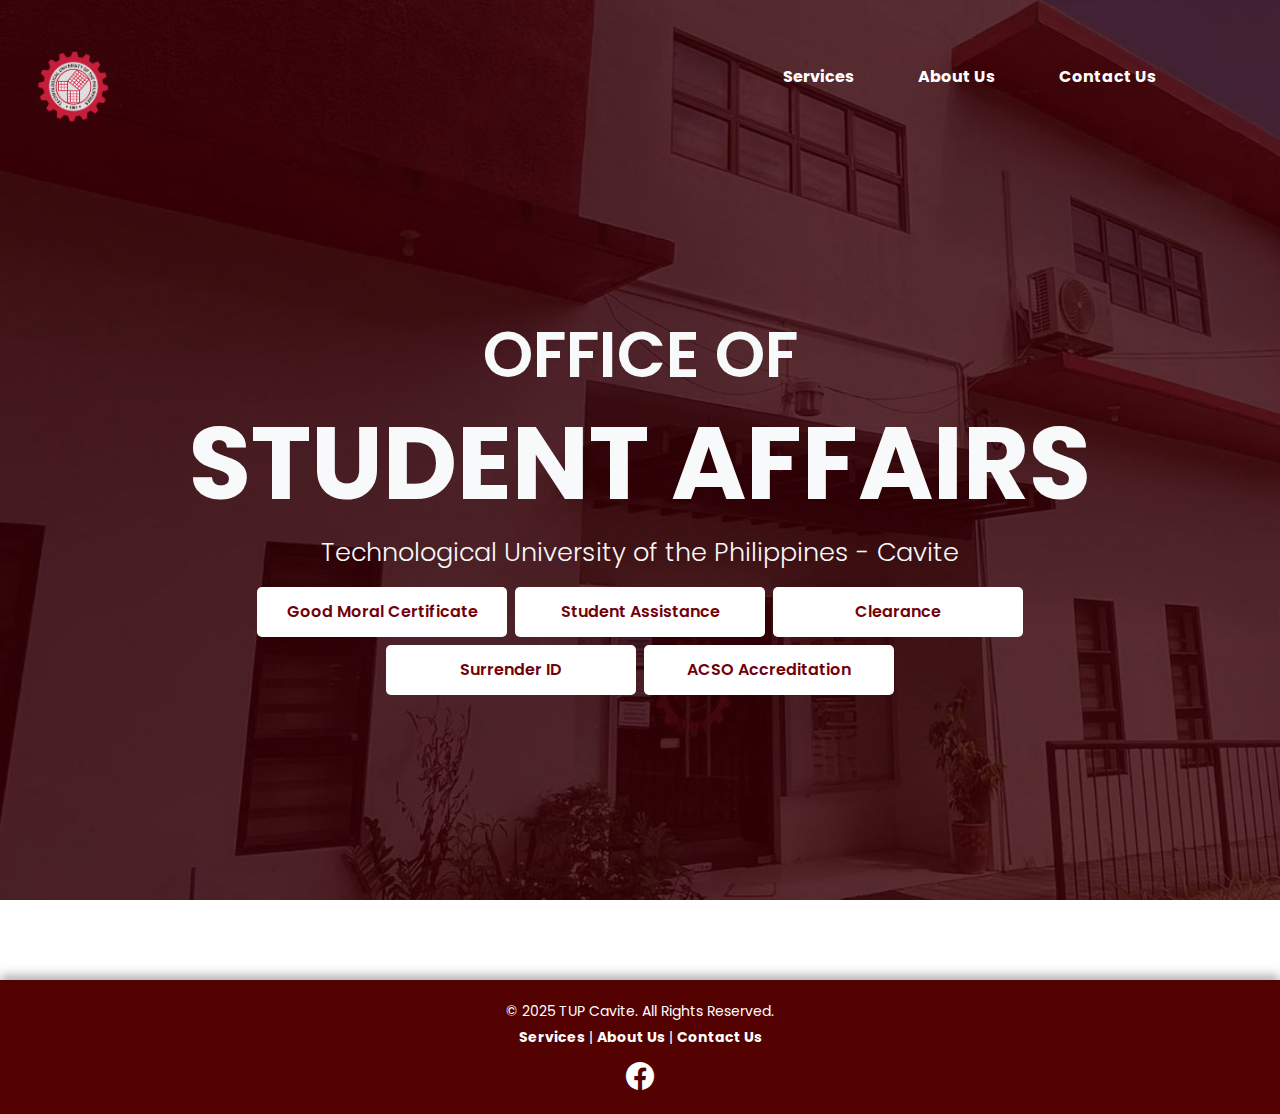
<file: index.html>
<!DOCTYPE html>
<html lang="en">
<head>
    <meta charset="UTF-8">
    <meta name="viewport" content="width=device-width, initial-scale=1.0">
    <meta name="description" content="Official website for the Office of Student Affairs at Technological University of the Philippines - Cavite.">
    <link href="https://cdn.jsdelivr.net/npm/bootstrap@5.3.3/dist/css/bootstrap.min.css" rel="stylesheet">
    <link rel="stylesheet" href="https://cdn.jsdelivr.net/npm/bootstrap-icons/font/bootstrap-icons.css">
    <script src="https://cdn.jsdelivr.net/npm/bootstrap@5.3.3/dist/js/bootstrap.bundle.min.js"></script>
    <link rel="stylesheet" href="style.css">
    <title>Office of Student Affairs</title>
</head>
<body>
    <nav class="navbar navbar-expand-md navbar-dark position-absolute w-100 p-2" id="navbar">
        <div class="container-fluid">
            <a href="https://www.tupcavite.edu.ph/" target="_blank" class="navbar-brand logo">
                <img src="logo.png" alt="School Logo">
            </a>
            <button class="navbar-toggler" type="button" data-bs-toggle="collapse" data-bs-target="#navbarNav" aria-controls="navbarNav" aria-expanded="false" aria-label="Toggle navigation">
                <span class="navbar-toggler-icon"></span>
            </button>
            <div class="fw-bold collapse navbar-collapse justify-content-end pe-5" id="navbarNav">
                <ul class="navbar-nav">
                    <li class="nav-item me-5"> 
                        <a class="nav-link" href="index.html">Services</a>  
                    </li>
                    <li class="nav-item me-5"> 
                        <a class="nav-link" href="about.html">About Us</a>
                    </li>
                    <li class="nav-item me-5"> 
                        <a class="nav-link" href="contact.html">Contact Us</a>
                    </li>
                </ul>
            </div>
        </div>
    </nav>
    <div class="transition">
        <div class="extra-margin container-fluid text-center d-flex flex-column justify-content-center align-items-center min-vh-100 p-0">
            <div class="container-fluid d-flex justify-content-center align-items-center text-center w-100 p-0">
                <div class="row justify-content-center w-100 m-0">
                    <div class="col-12">
                        <div class="text-container">
                            <h3 class="fw-semibold">OFFICE OF</h3>
                            <h1 class="fw-bold">STUDENT AFFAIRS</h1>
                            <p class="fw-light">Technological University of the Philippines - Cavite</p>
                        </div>
                    </div>
                </div>
            </div>

            <div class="button-container d-flex flex-wrap justify-content-center gap-2 mt-0 mb-5">
                <a href="soon.html" class="btn btn-primary" aria-label="Request Good Moral Certificate">Good Moral Certificate</a>
                <a href="soon.html" class="btn btn-primary" aria-label="Student Assistance Services">Student Assistance</a>
                <a href="soon.html" class="btn btn-primary" aria-label="Clearance Application">Clearance</a>
                <a href="https://forms.gle/v8kPB5KNqXyPyprz7" target="_blank" class="btn btn-primary" aria-label="Surrender ID Form">Surrender ID</a>
                <a href="acso.html" class="btn btn-primary" aria-label="ACSO Accreditation">ACSO Accreditation</a>
            </div>    
        </div>
    </div>
    <script src="footer.js"></script>
</body>
</div>
</html>
</file>
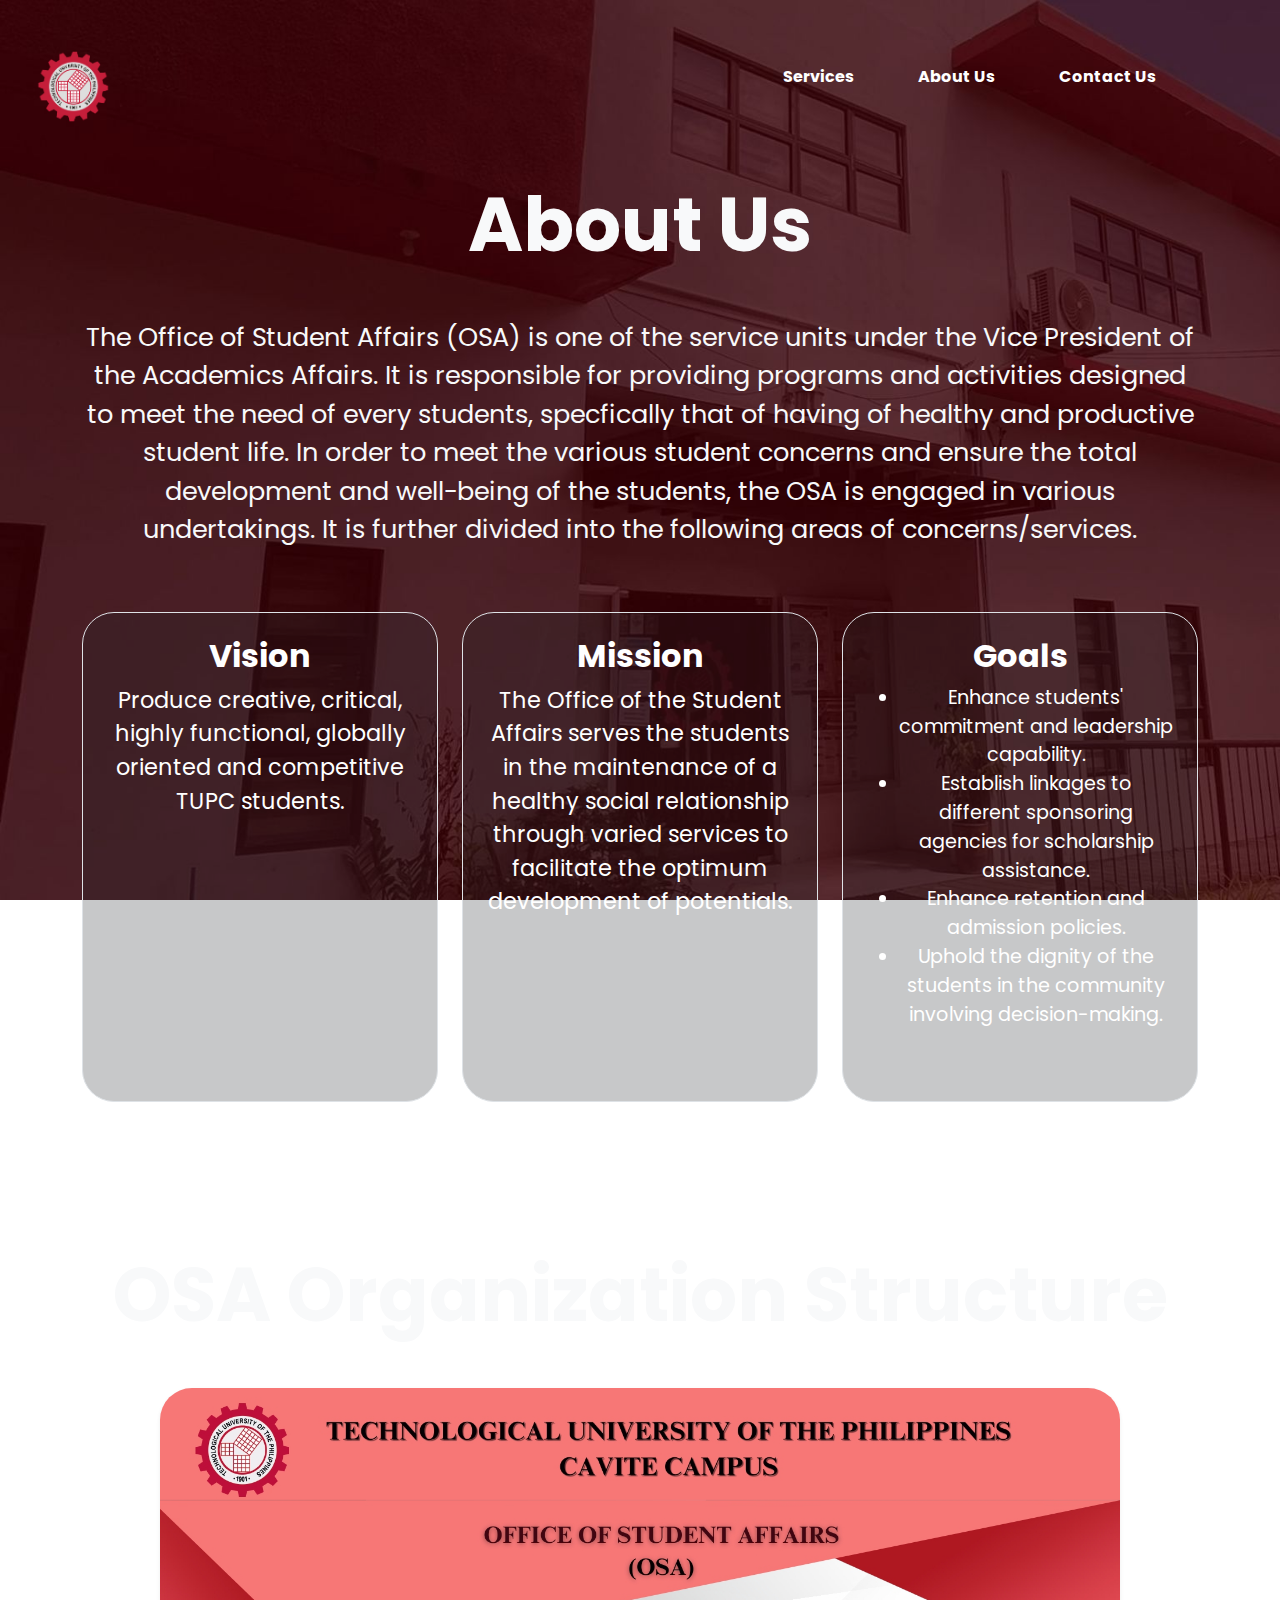
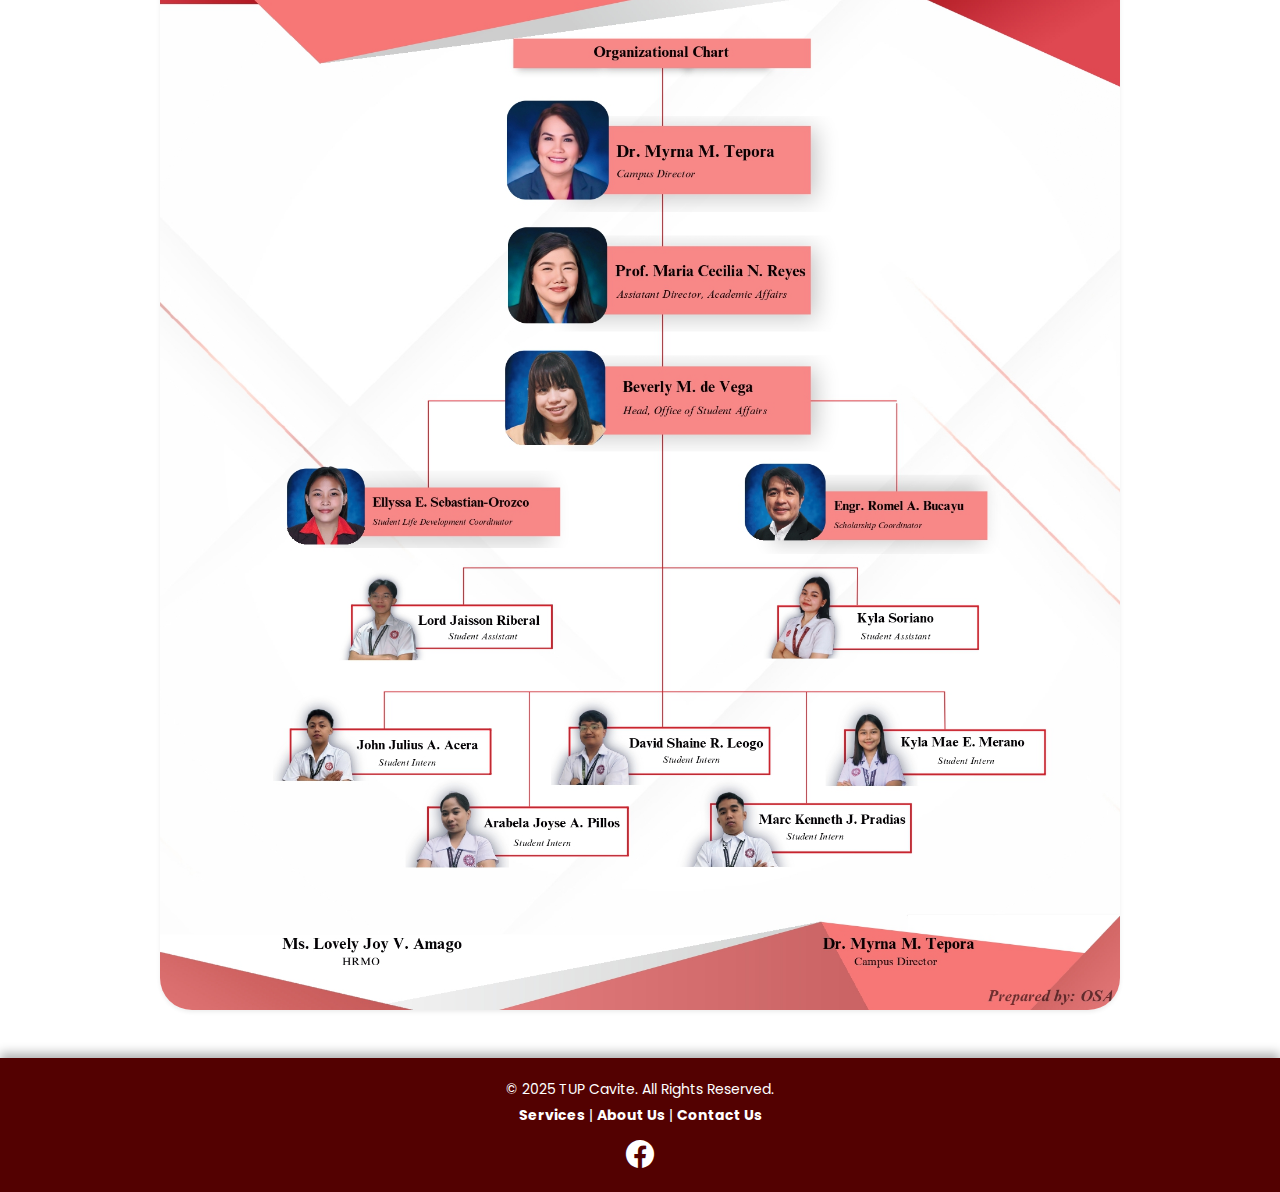
<file: about.html>
<!DOCTYPE html>
<html lang="en">
<head>
    <meta charset="UTF-8">
    <meta name="viewport" content="width=device-width, initial-scale=1.0">
    <meta name="description" content="Official website for the Office of Student Affairs at Technological University of the Philippines - Cavite.">
    <link href="https://cdn.jsdelivr.net/npm/bootstrap@5.3.3/dist/css/bootstrap.min.css" rel="stylesheet">
    <link rel="stylesheet" href="https://cdn.jsdelivr.net/npm/bootstrap-icons/font/bootstrap-icons.css">
    <script src="https://cdn.jsdelivr.net/npm/bootstrap@5.3.3/dist/js/bootstrap.bundle.min.js"></script>
    <link rel="stylesheet" href="style.css">
    <title>About Us</title>
</head>
<body>
    <nav class="navbar navbar-expand-md navbar-dark position-absolute w-100 p-2" id="navbar">
        <div class="container-fluid">
            <a href="https://www.tupcavite.edu.ph/" target="_blank" class="navbar-brand logo">
                <img src="logo.png" alt="School Logo">
            </a>
            <button class="navbar-toggler" type="button" data-bs-toggle="collapse" data-bs-target="#navbarNav" aria-controls="navbarNav" aria-expanded="false" aria-label="Toggle navigation">
                <span class="navbar-toggler-icon"></span>
            </button>
            <div class="fw-bold collapse navbar-collapse justify-content-end pe-5" id="navbarNav">
                <ul class="navbar-nav">
                    <li class="nav-item me-5"> 
                        <a class="nav-link" href="index.html">Services</a>  
                    </li>
                    <li class="nav-item me-5"> 
                        <a class="nav-link" href="about.html">About Us</a>
                    </li>
                    <li class="nav-item me-5"> 
                        <a class="nav-link" href="contact.html">Contact Us</a>
                    </li>
                </ul>
            </div>
        </div>
    </nav>
    <div class="transition">
        <h1 class="about-us-h1 extra-margin fw-bold text-center mt-0">About Us</h1>
        <div class="container my-5">
            <div class="row">
                <div class="col-12 text-center">
                    <p>
                        The Office of Student Affairs (OSA) is one of the service units under the Vice President of the Academics Affairs. It is responsible for providing programs and activities designed to meet the need of every students, specfically that of having of healthy and productive student life. In order to meet the various student concerns and ensure the total development and well-being of the students, the OSA is engaged in various undertakings. It is further divided into the following areas of concerns/services.

                    </p>
                </div>
            </div>
        </div>
        <div class="container my-5">
            <div class="block vision-mission-goals row">
                <!-- Vision Column -->
                <div class="block col-md-4">
                    <div class="p-4 border rounded-5 bg-dark bg-opacity-25 text-white h-100 d-flex flex-column mb-5">
                        <h2 class="fw-bold">Vision</h2>
                        <p class="vgm-text flex-grow-1">Produce creative, critical, highly functional, globally oriented and competitive TUPC students.</p>
                    </div>
                </div>
                <!-- Mission Column -->
                <div class="block col-md-4">
                    <div class="p-4 border rounded-5 bg-dark bg-opacity-25 text-white h-100 d-flex flex-column mb-5">
                        <h2 class="fw-bold">Mission</h2>
                        <p class="vgm-text flex-grow-1">The Office of the Student Affairs serves the students in the maintenance of a healthy social relationship through varied services to facilitate the optimum development of potentials.</p>
                    </div>
                </div>
                <!-- Goals Column -->
                <div class="block col-md-4">
                    <div class="p-4 border rounded-5 bg-dark bg-opacity-25 text-white h-100 d-flex flex-column mb-5">
                        <h2 class="fw-bold">Goals</h2> <!-- fs-5 makes the heading smaller -->
                        <ul class="vgm-text mb-0 flex-grow-1 fs-6"> <!-- fs-6 makes list text smaller -->
                            <li>Enhance students' commitment and leadership capability.</li>
                            <li>Establish linkages to different sponsoring agencies for scholarship assistance.</li>
                            <li>Enhance retention and admission policies.</li>
                            <li>Uphold the dignity of the students in the community involving decision-making.</li>
                        </ul>
                    </div>
                </div>
                
        </div>

        </div>
        <div class="block">
            <h1 class="about-us-h1 fw-bold text-center mt-5 mb-5">OSA Organization Structure</h1>
        </div>
        <div class="block">
            <img src="OrgChart.jpg" class="img-fluid rounded-5 w-75 mb-5 shadow-sm hover-effect" alt="Office Image">
        </div>
    </div>
    <script src="footer.js"></script>

</body>

</html>
</file>
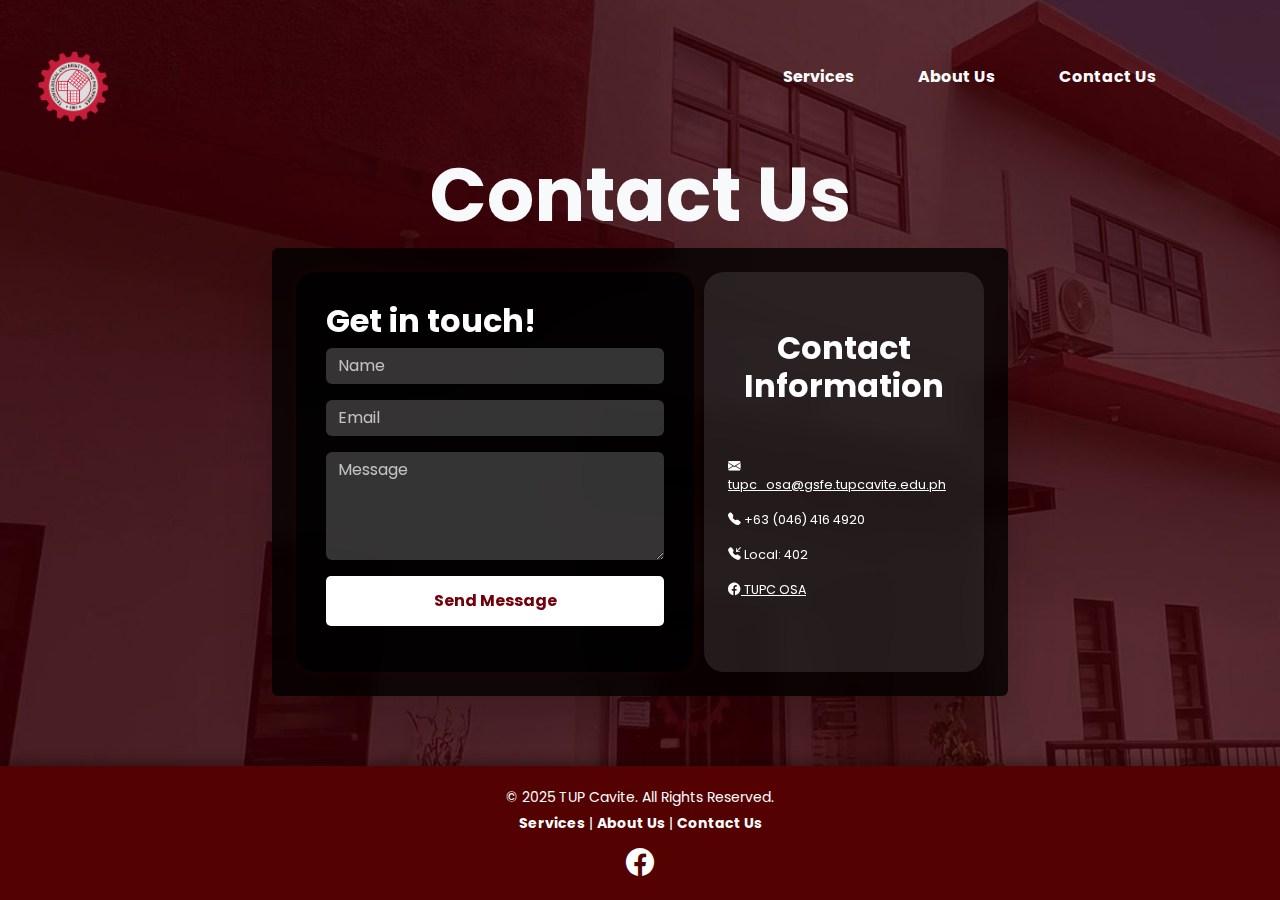
<file: contact.html>
<!DOCTYPE html>
<html lang="en">
<head>
    <meta charset="UTF-8">
    <meta name="viewport" content="width=device-width, initial-scale=1.0">
    <meta name="description" content="Official website for the Office of Student Affairs at Technological University of the Philippines - Cavite.">
    <link href="https://cdn.jsdelivr.net/npm/bootstrap@5.3.3/dist/css/bootstrap.min.css" rel="stylesheet">
    <link rel="stylesheet" href="https://cdn.jsdelivr.net/npm/bootstrap-icons/font/bootstrap-icons.css">
    <script src="https://cdn.jsdelivr.net/npm/bootstrap@5.3.3/dist/js/bootstrap.bundle.min.js"></script>
    <link rel="stylesheet" href="style.css">
    <title>Contact Us</title>
</head>
<body>
    <nav class="navbar navbar-expand-md navbar-dark position-absolute w-100 p-2" id="navbar">
        <div class="container-fluid">
            <a href="https://www.tupcavite.edu.ph/" target="_blank" class="navbar-brand logo">
                <img src="logo.png" alt="School Logo">
            </a>
            <button class="navbar-toggler" type="button" data-bs-toggle="collapse" data-bs-target="#navbarNav" aria-controls="navbarNav" aria-expanded="false" aria-label="Toggle navigation">
                <span class="navbar-toggler-icon"></span>
            </button>
            <div class="fw-bold collapse navbar-collapse justify-content-end pe-5" id="navbarNav">
                <ul class="navbar-nav">
                    <li class="nav-item me-5"> 
                        <a class="nav-link" href="index.html">Services</a>  
                    </li>
                    <li class="nav-item me-5"> 
                        <a class="nav-link" href="about.html">About Us</a>
                    </li>
                    <li class="nav-item me-5"> 
                        <a class="nav-link" href="contact.html">Contact Us</a>
                    </li>
                </ul>
            </div>
        </div>
    </nav>
        <div class="transition">
            <h1 class="extra-margin contact-us-h1 fw-bold text-center mt-0">Contact Us</h1>
            <div class="container mt-2 pb-5">
                <div class="row justify-content-center">
                    <div class="col-md-10 col-lg-8">
                        <div class="contact-container d-flex flex-column flex-md-row shadow-lg p-4 rounded">
                            <!-- Left Side: Contact Form -->
                            <div class="contact-box text-white text-center flex-fill">
                                <h2 class="text-start fw-bold">Get in touch!</h2>
                                <form action="https://api.web3forms.com/submit" method="POST">
                                    <input type="hidden" name="access_key" value="13bc3627-44a8-4fbd-94e1-48b79d894646">
                                    <input type="hidden" name="TUPC OSA" value="New Submission From Osa Website.">
                                    <div class="mb-3">
                                        <input type="text" class="form-control custom-red-border text-white" name="name" placeholder="Name" required>
                                    </div>
                                    <div class="mb-3">
                                        <input type="email" class="form-control custom-red-border text-white" name="email" placeholder="Email" required>
                                    </div>
                                    <div class="mb-3">
                                        <textarea class="form-control custom-red-border text-white" name="message" rows="4" placeholder="Message" required></textarea>
                                    </div>
                                    <button type="submit" class="btn btn-primary fw-bold">Send Message</button>
                                    <div id="result" class="mt-3"></div>
                                </form>
                            </div>
                            
                            <!-- Right Side: Contact Information -->
                            <div class="contact-info text-white text-start p-4 flex-fill">
                                <h2 class="text-center fw-bold">Contact Information</h2><br><br>
                                <p class="small"><i class="bi bi-envelope-fill"></i> <a href="mailto:tupc_osa@gsfe.tupcavite.edu.ph" class="text-white">tupc_osa@gsfe.tupcavite.edu.ph</a></p>
                                <p class="small"><i class="bi bi-telephone-fill"></i> +63 (046) 416 4920</p>
                                <p class="small"><i class="bi bi-telephone-inbound-fill"></i> Local: 402</p>
                                <p class="small"><i class="bi bi-facebook"></i><a href="https://www.facebook.com/tupc.osa" class="text-white" target="_blank"> TUPC OSA</a></p>
                            </div>
                        </div>
                    </div>
                </div>
            </div>
        </div>
    </div> <!-- Closes content-wrapper -->

    <script src="contact.js"></script>
    <script src="footer.js"></script>
</body>


</html>
</file>
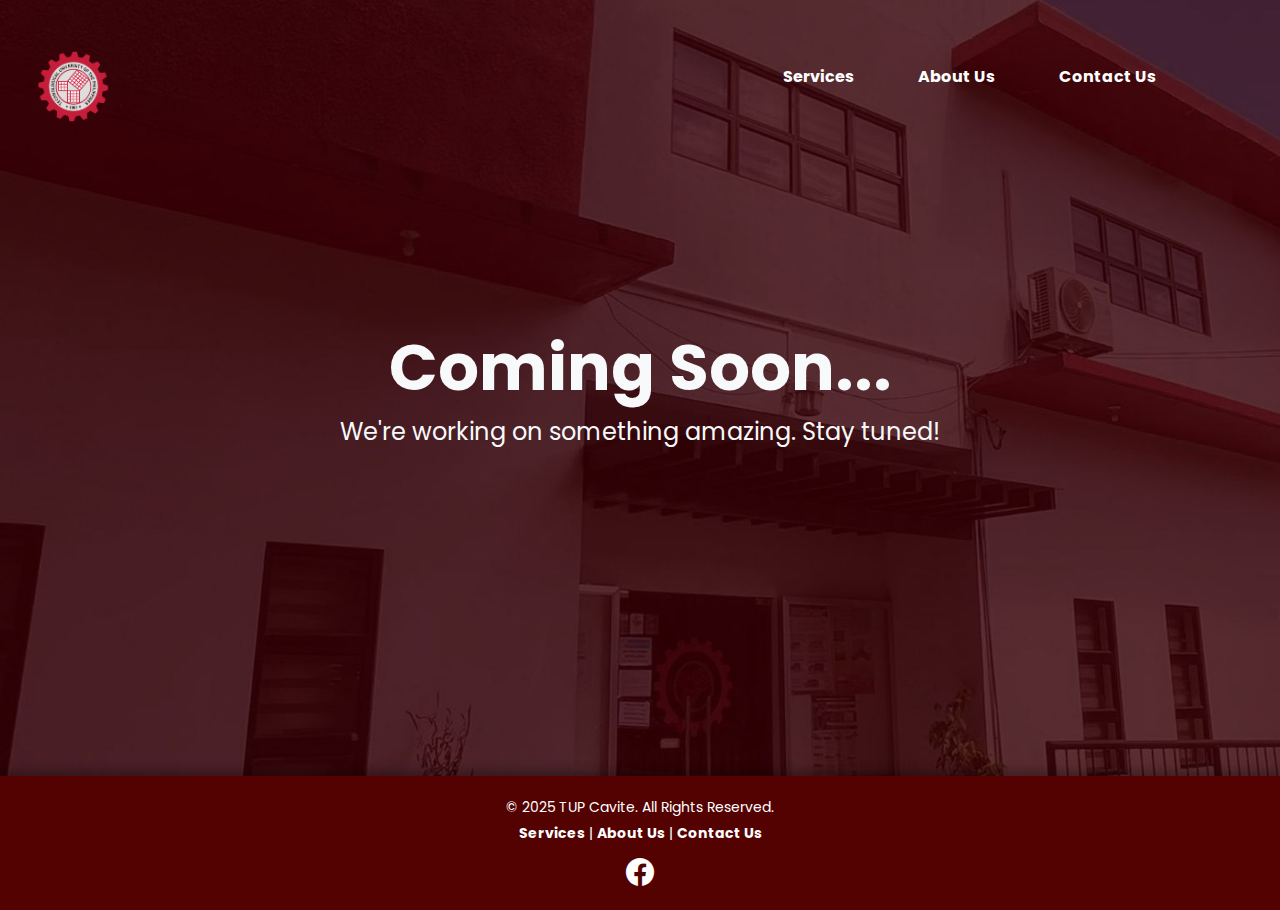
<file: soon.html>
<!DOCTYPE html>
<html lang="en">
<head>
    <meta charset="UTF-8">
    <meta name="viewport" content="width=device-width, initial-scale=1.0">
    <meta name="description" content="Official website for the Office of Student Affairs at Technological University of the Philippines - Cavite.">

    <link href="https://cdn.jsdelivr.net/npm/bootstrap@5.3.3/dist/css/bootstrap.min.css" rel="stylesheet">
    <link rel="stylesheet" href="https://cdn.jsdelivr.net/npm/bootstrap-icons/font/bootstrap-icons.css">
    <script src="https://cdn.jsdelivr.net/npm/bootstrap@5.3.3/dist/js/bootstrap.bundle.min.js"></script>
    <link rel="stylesheet" href="style.css">
    <title>Coming Soon...</title>
</head>
<body class="d-flex flex-column min-vh-100">
    <nav class="navbar navbar-expand-md navbar-dark position-absolute w-100 p-2" id="navbar">
        <div class="container-fluid">
            <a href="https://www.tupcavite.edu.ph/" target="_blank" class="navbar-brand logo">
                <img src="logo.png" alt="School Logo">
            </a>
            <button class="navbar-toggler" type="button" data-bs-toggle="collapse" data-bs-target="#navbarNav" aria-controls="navbarNav" aria-expanded="false" aria-label="Toggle navigation">
                <span class="navbar-toggler-icon"></span>
            </button>
            <div class="fw-bold collapse navbar-collapse justify-content-end pe-5" id="navbarNav">
                <ul class="navbar-nav">
                    <li class="nav-item me-5"> 
                        <a class="nav-link" href="index.html">Services</a>  
                    </li>
                    <li class="nav-item me-5"> 
                        <a class="nav-link" href="about.html">About Us</a>
                    </li>
                    <li class="nav-item me-5"> 
                        <a class="nav-link" href="contact.html">Contact Us</a>
                    </li>
                </ul>
            </div>
        </div>
    </nav>

    <!-- Coming Soon Message -->
    <div class="transition ontainer d-flex flex-grow-1 flex-column justify-content-center align-items-center text-center">
        <h1 class="fw-bold display-3">Coming Soon...</h1>
        <p class="fs-4">We're working on something amazing. Stay tuned!</p>
    </div>
    <script src="footer.js"></script>
</body>
</html>
</file>
<file: style.css>
@import url('https://fonts.googleapis.com/css2?family=Poppins:wght@400;600;700&display=swap');

html, body {
    height: 100%;
    display: flex;
    flex-direction: column;
    margin: 0;
    padding-top: 10px;
    text-align: center;
    font-family: 'Poppins', sans-serif;
    background: url(main.jpg) no-repeat center center fixed;
    background-size: cover;
    color: #f8f9fa;
}

.extra-margin {
    margin-top: 60px !important;
}

.container {
    flex: 1;
}

.transition{
    animation: transitionIn 0.50s ease-in-out;
}

@keyframes transitionIn {
    from {
        opacity: 0;
        transform:rotateX(-10deg);
    }

    to {
        opacity: 1;
        transform: rotateX(0);
    }
}

/* Text Styling */
h1 {
    font-size: 8vw;
    font-weight: 700;
}

h3 {
    font-size: 5vw;
    font-weight: 600;
}

p {
    font-size: 2vw;
    font-weight: 400;
}

@media (max-width: 768px) {
    h1 { font-size: 17vw; }
    h3 { font-size: 9vw; }
    p { font-size: 3vw; }
}

/*Navbar*/
.navbar {
    background-color: transparent !important;
    transition: background-color 0.3s ease;
}

.navbar .nav-link {
    color: white !important;
    transition: 0.3s ease;
    border-bottom: 3px solid transparent;
}

.navbar .nav-link:hover {
    color: #E0E0E0 !important;
    border-bottom: 3px solid #ad0124;
}

/* Styles for dropdown when minimized */
@media (max-width: 768px) {
    .navbar-collapse {
        background-color: white;
        padding: 10px;
        border-radius: 5px;
        text-align: center; /* Center text */
        z-index: 1050;
    }

    .navbar-nav {
        width: 100%;
        display: flex;
        flex-direction: column;
        align-items: center;
    }

    .navbar .nav-link {
        color: #72000a !important;
        width: 100%;
        text-align: center;
        padding: 10px 0;
    }

    .navbar .nav-link:hover {
        background-color: rgba(0, 0, 0, 0.1); /* Light gray background */
        color: gray !important;
        border-radius: 5px;
    }
}

.logo img {
    width: 75px;
    height: auto;
    margin-left: 1rem;
    margin-top: 1rem;
}

/* Button Styling */
.btn-primary {
    font-size: 16px;
    font-weight: 600;
    padding: 12px 15px;
    border-radius: 5px;
    background-color: #FFFFFF;
    color: #72000a;
    border: none;
    cursor: pointer;
    transition: background-color 0.3s ease, color 0.3s ease;
    width: 250px;
    height: 50px;
    text-align: center;
    display: flex;
    align-items: center;
    justify-content: center;
}

.btn-primary:hover {
    background-color: #E0E0E0;
    color: #000000;
    transform: scale(1.05);
}

.btn-primary:active {
    background-color: #C0C0C0 !important;
    color: #000000 !important;
    transform: scale(0.98);
}
.button-container{
    max-width: 850px;
}

.btn-primary:focus {
    outline: none;
    box-shadow: none;
}

@media (max-width: 480px) {
    .btn-primary {
        width: 100%;
    }
}


/* About Us Section */
.about-us-h1 {
    padding-top: 100px;
    font-size: clamp(28px, 8vw, 75px); /* Adjusts based on screen size */
    font-weight: 500;
    display: block; /* Ensures it doesn't exceed the screen width */
    text-wrap: balance; /* Improves text wrapping */
    text-align: center; /* Ensures centering */
    word-break: break-word; /* Prevents overflow */
}

.vgm-text {
    font-size: 1.4rem;
    line-height: 1.5;
}

.vgm-text li {
    font-size: 1.2rem;
}

.hover-effect {
    transition: transform 0.3s ease-in-out, box-shadow 0.3s ease-in-out;
}

.hover-effect:hover {
    transform: scale(1.04);
    box-shadow: 0 10px 30px rgba(0, 0, 0, 0.5);
}

.vision-mission-goals .p-4 {
    transition: transform 0.3s ease-in-out, box-shadow 0.3s ease-in-out;
}

.vision-mission-goals .p-4:hover {
    transform: scale(1.05);
    box-shadow: 0 10px 20px rgba(255, 255, 255, 0.2);
}

@keyframes appear {
    from {
        opacity: 0;
        scale: 0.5;
    }
    to {
        opacity: 1;
        transform: 1;
    }
}
.block {
    animation:appear 5s linear;
    animation-timeline: view();
    animation-range: entry 0% cover 40%;    
}
@media (max-width: 768px) {
    .vision-mission-goals .col-md-4 {
        width: 100%; /* Stack the columns vertically */
        margin-bottom: 20px; /* Add spacing between boxes */
    }

    .about-us-h1 {
        padding-top: 80px; /* Reduce top padding on smaller screens */
        font-size: clamp(24px, 6vw, 60px); /* Adjust heading size */
    }

    .vgm-text {
        font-size: 1.2rem; /* Reduce text size for readability */
    }

    .vgm-text li {
        font-size: 1rem;
    }
}


/* Contact Us */
.contact-us-h1 {
    padding-top: 70px;
    font-size: clamp(28px, 8vw, 75px); /* Adjusts based on screen size */
    font-weight: 500;
    display: block; /* Ensures it doesn't exceed the screen width */
    text-wrap: balance; /* Improves text wrapping */
    text-align: center; /* Ensures centering */
    word-break: break-word; /* Prevents overflow */
}

.contact-container {
    display: flex;
    justify-content: center;
    align-items: center;
    background: rgba(0, 0, 0, 0.8);
    border-radius: 20px;
    backdrop-filter: blur(10px);
    padding: 10px;
    align-items: stretch;
}
.contact-info {
    background: rgba(255, 255, 255, 0.1);
    border-radius: 20px;
    padding: 20px;
    margin-left: 10px;
    min-width: 280px;
    font-size: 0.9rem;
    display: flex;
    flex-direction: column;
    justify-content: center;
    flex-grow: 1;
}
.contact-box {
    background: rgba(0, 0, 0, 0.8);
    padding: 30px;
    border-radius: 20px;
    max-width: 500px;
    width: 100%;
    box-shadow: 0 0 15px rgba(82, 0, 0, 0.2);
    display: flex;
    flex-direction: column;
    flex-grow: 1;
}
.contact-box input, .contact-box textarea {
    background: rgba(255, 255, 255, 0.2);
    border: none;
    color: #fff;
}
.contact-box input::placeholder, .contact-box textarea::placeholder {
    color: rgba(255, 255, 255, 0.7);
}
.contact-box input:focus, .contact-box textarea:focus {
    background: rgba(255, 255, 255, 0.3);
    color: #fff;
}
.contact-box button {
    background: #ffffff;
    border: none;
    width: 100%;
    padding: 10px;
    font-weight: bold;
}
.custom-red-border:focus {
    border-color: red !important;
    box-shadow: 0 0 5px rgba(255, 0, 0, 0.5) !important;
}

/* Footer */
.bg-dark-red {
    background-color: #530101 !important;
    color: white !important;
}

.footer {
    width: 100%;
    box-shadow: 0 -5px 10px rgba(0, 0, 0, 0.3);
}

.footer a {
    color: #ffffff;
    text-decoration: none;
    font-weight: bold;
    transition: color 0.3s;
}

.footer a:hover {
    text-decoration: underline;
}

.footer p {
    margin: 5px 0;
    font-size: 14px;
}
</file>
